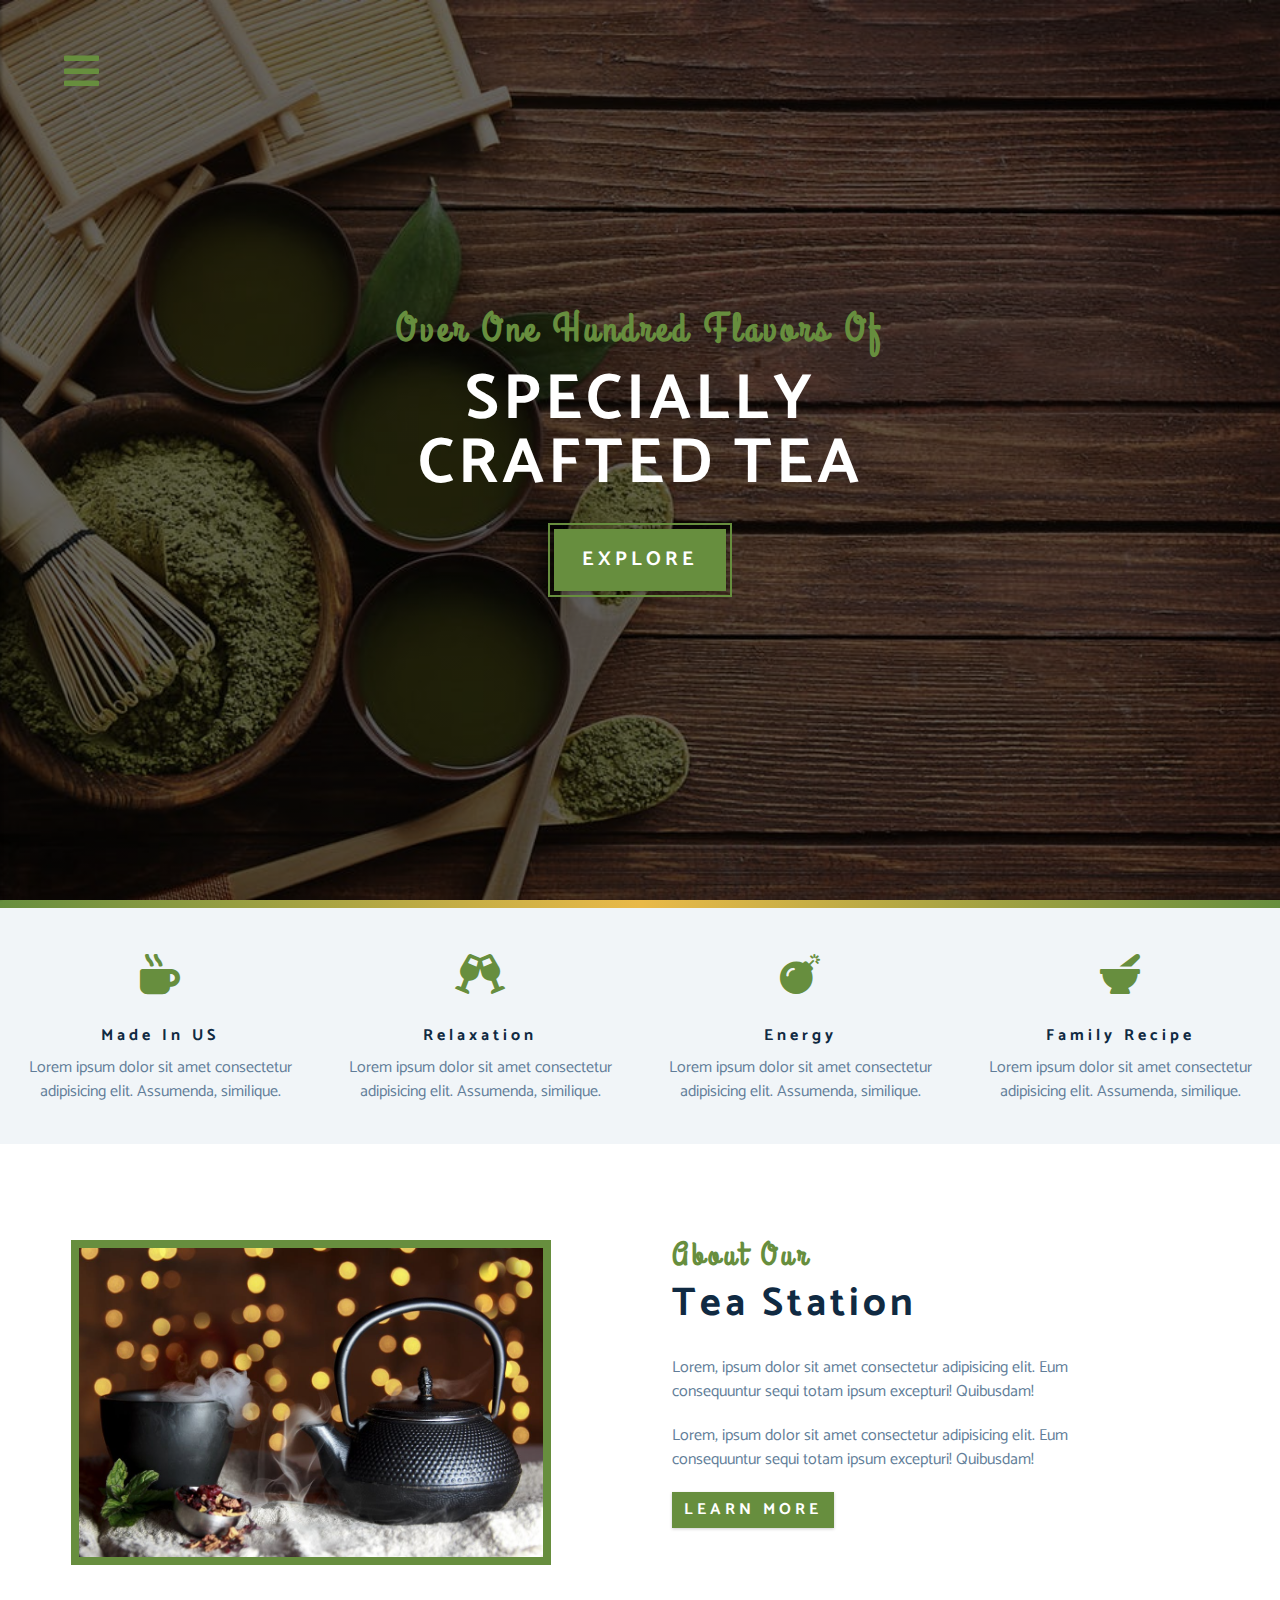
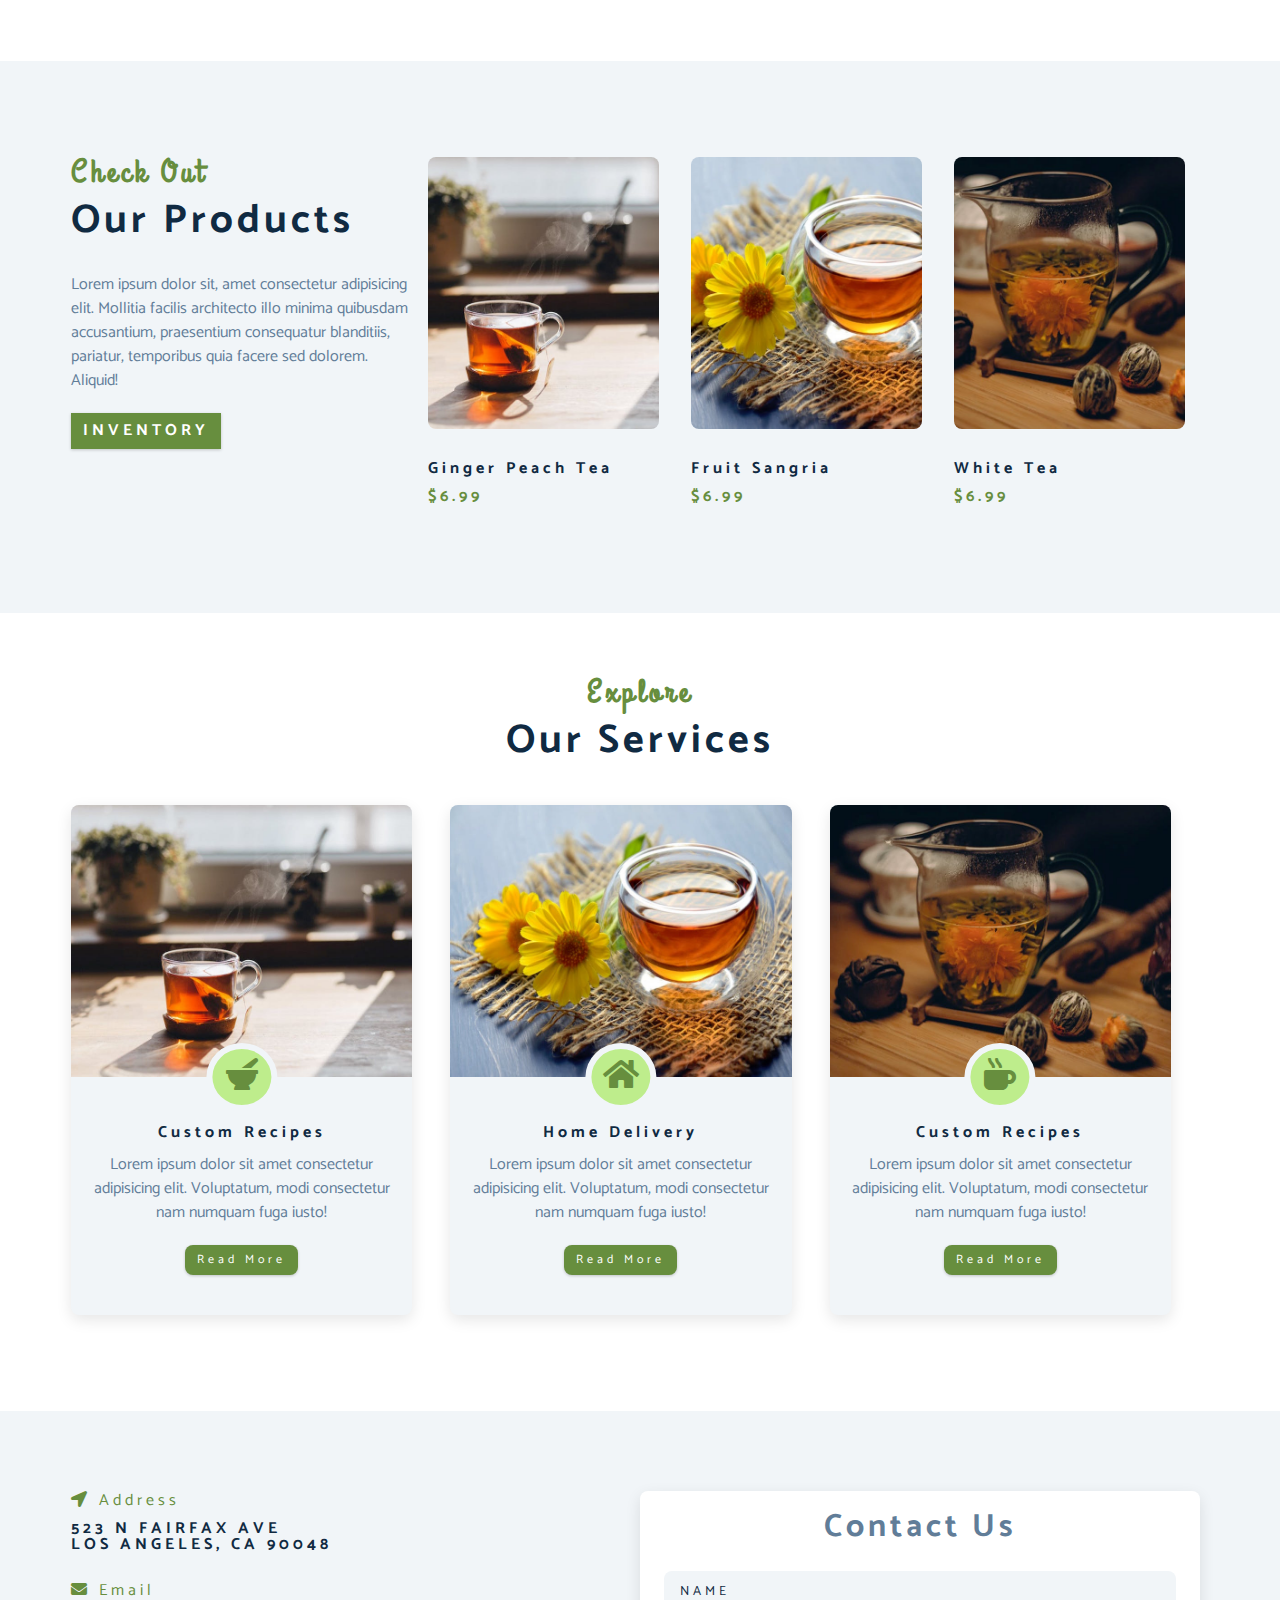
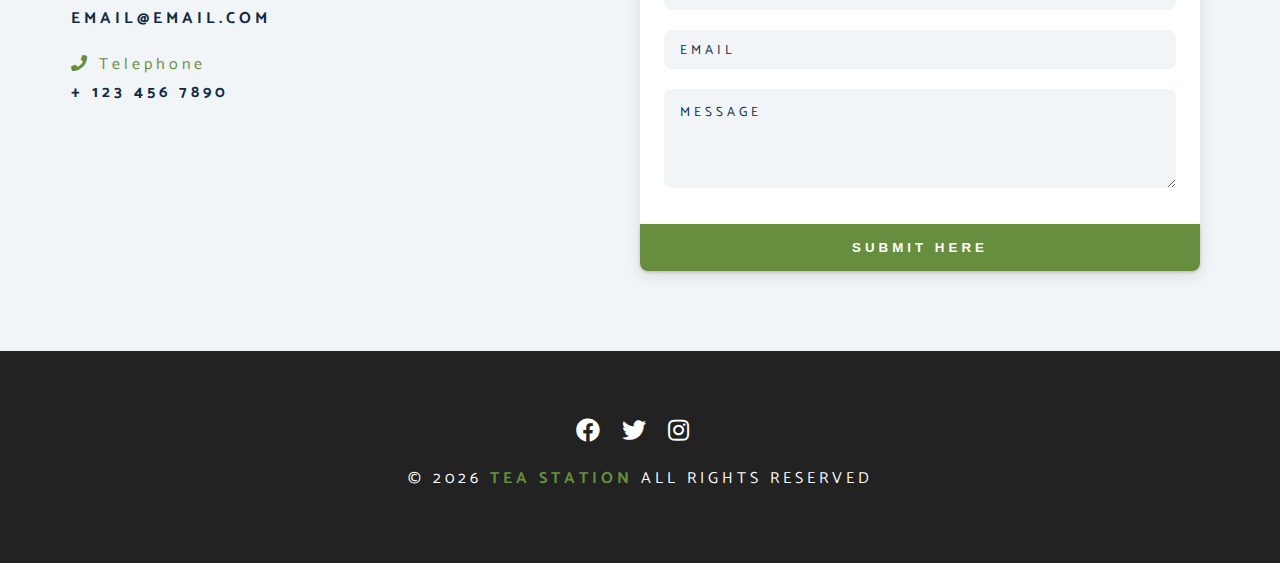
<file: index.html>
<!DOCTYPE html>
<html lang="en">
  <head>
    <meta charset="UTF-8" />
    <meta name="viewport" content="width=device-width, initial-scale=1.0" />
    <meta http-equiv="X-UA-Compatible" content="ie=edge" />
    <title>Tea Station || Home</title>
    <!-- font-awesome -->
    <link
      rel="stylesheet"
      href="./fontawesome-free-5.12.1-web/css/all.min.css"
    />
    <!-- custom css -->
    <link rel="stylesheet" href="./css/styles.css" />
  </head>
  <body>
    <!-- navbar -->
    <!-- nav button -->
    <span class="nav-btn" id="nav-btn">
      <i class="fas fa-bars"></i>
    </span>
    <nav class="navbar" id="navbar">
      <div class="navbar-header">
        <span class="nav-close" id="nav-close">
          <i class="fas fa-times"></i>
        </span>
      </div>
      <ul class="nav-items">
        <li><a href="index.html" class="nav-link">home</a></li>
        <li><a href="skills.html" class="nav-link">skills</a></li>
        <li><a href="about.html" class="nav-link">about</a></li>
        <li><a href="products.html" class="nav-link">products</a></li>
      </ul>
    </nav>
    <!-- header -->
    <header class="header">
      <div class="banner">
        <h2>Over one hundred flavors of</h2>
        <h1>
          specially <br />
          crafted tea
        </h1>
        <a href="skills.html" class="btn banner-btn"> Explore </a>
      </div>
    </header>
    <!-- end of header -->
    <div class="content-divider"></div>
    <!-- skils section -->
    <section class="skills clearfix">
      <!-- single skill -->
      <article class="skill">
        <span class="skill-icon">
          <i class="fas fa-mug-hot"></i>
        </span>
        <h4 class="skill-title">made in US</h4>
        <p class="skill-text">
          Lorem ipsum dolor sit amet consectetur adipisicing elit. Assumenda,
          similique.
        </p>
      </article>
      <!-- end of single skill -->
      <!-- single skill -->
      <article class="skill">
        <span class="skill-icon">
          <i class="fas fa-glass-cheers"></i>
        </span>
        <h4 class="skill-title">relaxation</h4>
        <p class="skill-text">
          Lorem ipsum dolor sit amet consectetur adipisicing elit. Assumenda,
          similique.
        </p>
      </article>
      <!-- end of single skill -->
      <!-- single skill -->
      <article class="skill">
        <span class="skill-icon">
          <i class="fas fa-bomb"></i>
        </span>
        <h4 class="skill-title">energy</h4>
        <p class="skill-text">
          Lorem ipsum dolor sit amet consectetur adipisicing elit. Assumenda,
          similique.
        </p>
      </article>
      <!-- end of single skill -->
      <!-- single skill -->
      <article class="skill">
        <span class="skill-icon">
          <i class="fas fa-mortar-pestle"></i>
        </span>
        <h4 class="skill-title">family recipe</h4>
        <p class="skill-text">
          Lorem ipsum dolor sit amet consectetur adipisicing elit. Assumenda,
          similique.
        </p>
      </article>
      <!-- end of single skill -->
    </section>
    <!-- end of skils section -->
    <!-- about -->
    <section>
      <div class="section-center clearfix">
        <!-- about img -->
        <article class="about-img">
          <div class="about-picture-container">
            <img
              src="./images/about-bcg.jpeg"
              alt="tea kettle"
              class="about-picture"
            />
          </div>
        </article>
        <!-- about info -->
        <article class="about-info">
          <!-- section title -->
          <div class="section-title">
            <h3>about our</h3>
            <h2>tea station</h2>
          </div>
          <!-- end of section title -->
          <p class="about-text">
            Lorem, ipsum dolor sit amet consectetur adipisicing elit. Eum
            consequuntur sequi totam ipsum excepturi! Quibusdam!
          </p>
          <p class="about-text">
            Lorem, ipsum dolor sit amet consectetur adipisicing elit. Eum
            consequuntur sequi totam ipsum excepturi! Quibusdam!
          </p>
          <a href="about.html" class="btn">learn more</a>
        </article>
      </div>
    </section>
    <!-- end of about -->
    <!-- products -->
    <section class="products">
      <div class="section-center clearfix">
        <!-- product info -->
        <article class="products-info">
          <!-- section title -->
          <div class="section-title">
            <h3>check out</h3>
            <h2>our products</h2>
          </div>
          <!-- end of section title -->
          <p class="product-text">
            Lorem ipsum dolor sit, amet consectetur adipisicing elit. Mollitia
            facilis architecto illo minima quibusdam accusantium, praesentium
            consequatur blanditiis, pariatur, temporibus quia facere sed
            dolorem. Aliquid!
          </p>
          <a href="products.html" class="btn">inventory</a>
        </article>
        <!-- product inventory -->
        <article class="products-inventory clearfix">
          <!-- single product -->
          <div class="product">
            <img
              src="./images/product-1.jpeg"
              alt="single product"
              class="product-img"
            />
            <h4 class="product-title">ginger peach tea</h4>
            <h4 class="product-price">$6.99</h4>
          </div>
          <!--end of single product -->
          <!-- single product -->
          <div class="product">
            <img
              src="./images/product-2.jpeg"
              alt="single product"
              class="product-img"
            />
            <h4 class="product-title">fruit sangria</h4>
            <h4 class="product-price">$6.99</h4>
          </div>
          <!--end of single product -->
          <!-- single product -->
          <div class="product">
            <img
              src="./images/product-3.jpeg"
              alt="single product"
              class="product-img"
            />
            <h4 class="product-title">white tea</h4>
            <h4 class="product-price">$6.99</h4>
          </div>
          <!--end of single product -->
        </article>
      </div>
    </section>
    <!-- end of products -->
    <!-- services -->
    <section class="services">
      <!-- section title -->
      <div class="section-title services-title">
        <h3>explore</h3>
        <h2>our services</h2>
      </div>
      <!-- end of section title -->
      <div class="section-center clearfix">
        <!-- single card -->
        <article class="service-card">
          <!-- img container -->
          <div class="service-img-container">
            <!-- img -->
            <img
              src="./images/product-1.jpeg"
              class="service-img"
              alt="single service"
            />
            <!--service icon -->
            <span class="service-icon">
              <i class="fas fa-mortar-pestle fa-fw"></i>
            </span>
          </div>
          <!-- service info -->
          <div class="service-info">
            <h4>custom recipes</h4>
            <p>
              Lorem ipsum dolor sit amet consectetur adipisicing elit.
              Voluptatum, modi consectetur nam numquam fuga iusto!
            </p>
            <a href="products.html" class="btn service-btn">read more</a>
          </div>
        </article>
        <!-- end of single card -->
        <!-- single card -->
        <article class="service-card">
          <!-- img container -->
          <div class="service-img-container">
            <!-- img -->
            <img
              src="./images/product-2.jpeg"
              class="service-img"
              alt="single service"
            />
            <!--service icon -->
            <span class="service-icon">
              <i class="fas fa-home fa-fw"></i>
            </span>
          </div>
          <!-- service info -->
          <div class="service-info">
            <h4>home delivery</h4>
            <p>
              Lorem ipsum dolor sit amet consectetur adipisicing elit.
              Voluptatum, modi consectetur nam numquam fuga iusto!
            </p>
            <a href="products.html" class="btn service-btn">read more</a>
          </div>
        </article>
        <!-- end of single card -->
        <!-- single card -->
        <article class="service-card">
          <!-- img container -->
          <div class="service-img-container">
            <!-- img -->
            <img
              src="./images/product-3.jpeg"
              class="service-img"
              alt="single service"
            />
            <!--service icon -->
            <span class="service-icon">
              <i class="fas fa-mug-hot fa-fw"></i>
            </span>
          </div>
          <!-- service info -->
          <div class="service-info">
            <h4>custom recipes</h4>
            <p>
              Lorem ipsum dolor sit amet consectetur adipisicing elit.
              Voluptatum, modi consectetur nam numquam fuga iusto!
            </p>
            <a href="products.html" class="btn service-btn">read more</a>
          </div>
        </article>
        <!-- end of single card -->
      </div>
    </section>
    <!-- end of services -->
    <!-- contact -->
    <section class="contact">
      <div class="section-center clearfix">
        <!-- contact info -->
        <article class="contact-info">
          <!-- contact item -->
          <div class="contact-item">
            <h4 class="contact-title">
              <span class="contact-icon">
                <i class="fas fa-location-arrow"></i>
              </span>
              address
            </h4>
            <h4 class="contact-text">
              523 N Fairfax Ave <br />
              Los Angeles, CA 90048
            </h4>
          </div>
          <!-- end of contact item -->
          <!-- contact item -->
          <div class="contact-item">
            <h4 class="contact-title">
              <span class="contact-icon">
                <i class="fas fa-envelope"></i>
              </span>
              email
            </h4>
            <h4 class="contact-text">email@email.com</h4>
          </div>
          <!-- end of contact item -->
          <!-- contact item -->
          <div class="contact-item">
            <h4 class="contact-title">
              <span class="contact-icon">
                <i class="fas fa-phone"></i>
              </span>
              telephone
            </h4>
            <h4 class="contact-text">+ 123 456 7890</h4>
          </div>
          <!-- end of contact item -->
        </article>
        <!-- contact form -->
        <article class="contact-form">
          <h3>contact us</h3>
          <form action="https://formspree.io/f/xaygagze" method="POST">
            <div class="form-group">
              <!-- inputs -->
              <input
                type="text"
                placeholder="name"
                class="form-control"
                name="name"
              />
              <input
                type="email"
                placeholder="email"
                class="form-control"
                name="email"
              />
              <textarea
                name="message"
                placeholder="message"
                class="form-control"
                rows="5"
              ></textarea>
            </div>
            <!-- submit button -->
            <button type="submit" class="submit-btn btn">submit here</button>
          </form>
        </article>
      </div>
    </section>
    <!-- end of contact -->
    <!-- footer -->
    <footer class="footer">
      <div class="section-center">
        <div class="social-icons">
          <!-- social icon -->
          <a href="#" class="social-icon">
            <i class="fab fa-facebook"></i>
          </a>
          <!-- end of social icon -->
          <!-- social icon -->
          <a href="#" class="social-icon">
            <i class="fab fa-twitter"></i>
          </a>
          <!-- end of social icon -->
          <!-- social icon -->
          <a href="#" class="social-icon">
            <i class="fab fa-instagram"></i>
          </a>
          <!-- end of social icon -->
        </div>
        <h4 class="footer-text">
          &copy; <span id="date"></span>
          <span class="company">tea station</span>
          all rights reserved
        </h4>
      </div>
    </footer>
    <script src="app.js"></script>
  </body>
</html>
</file>
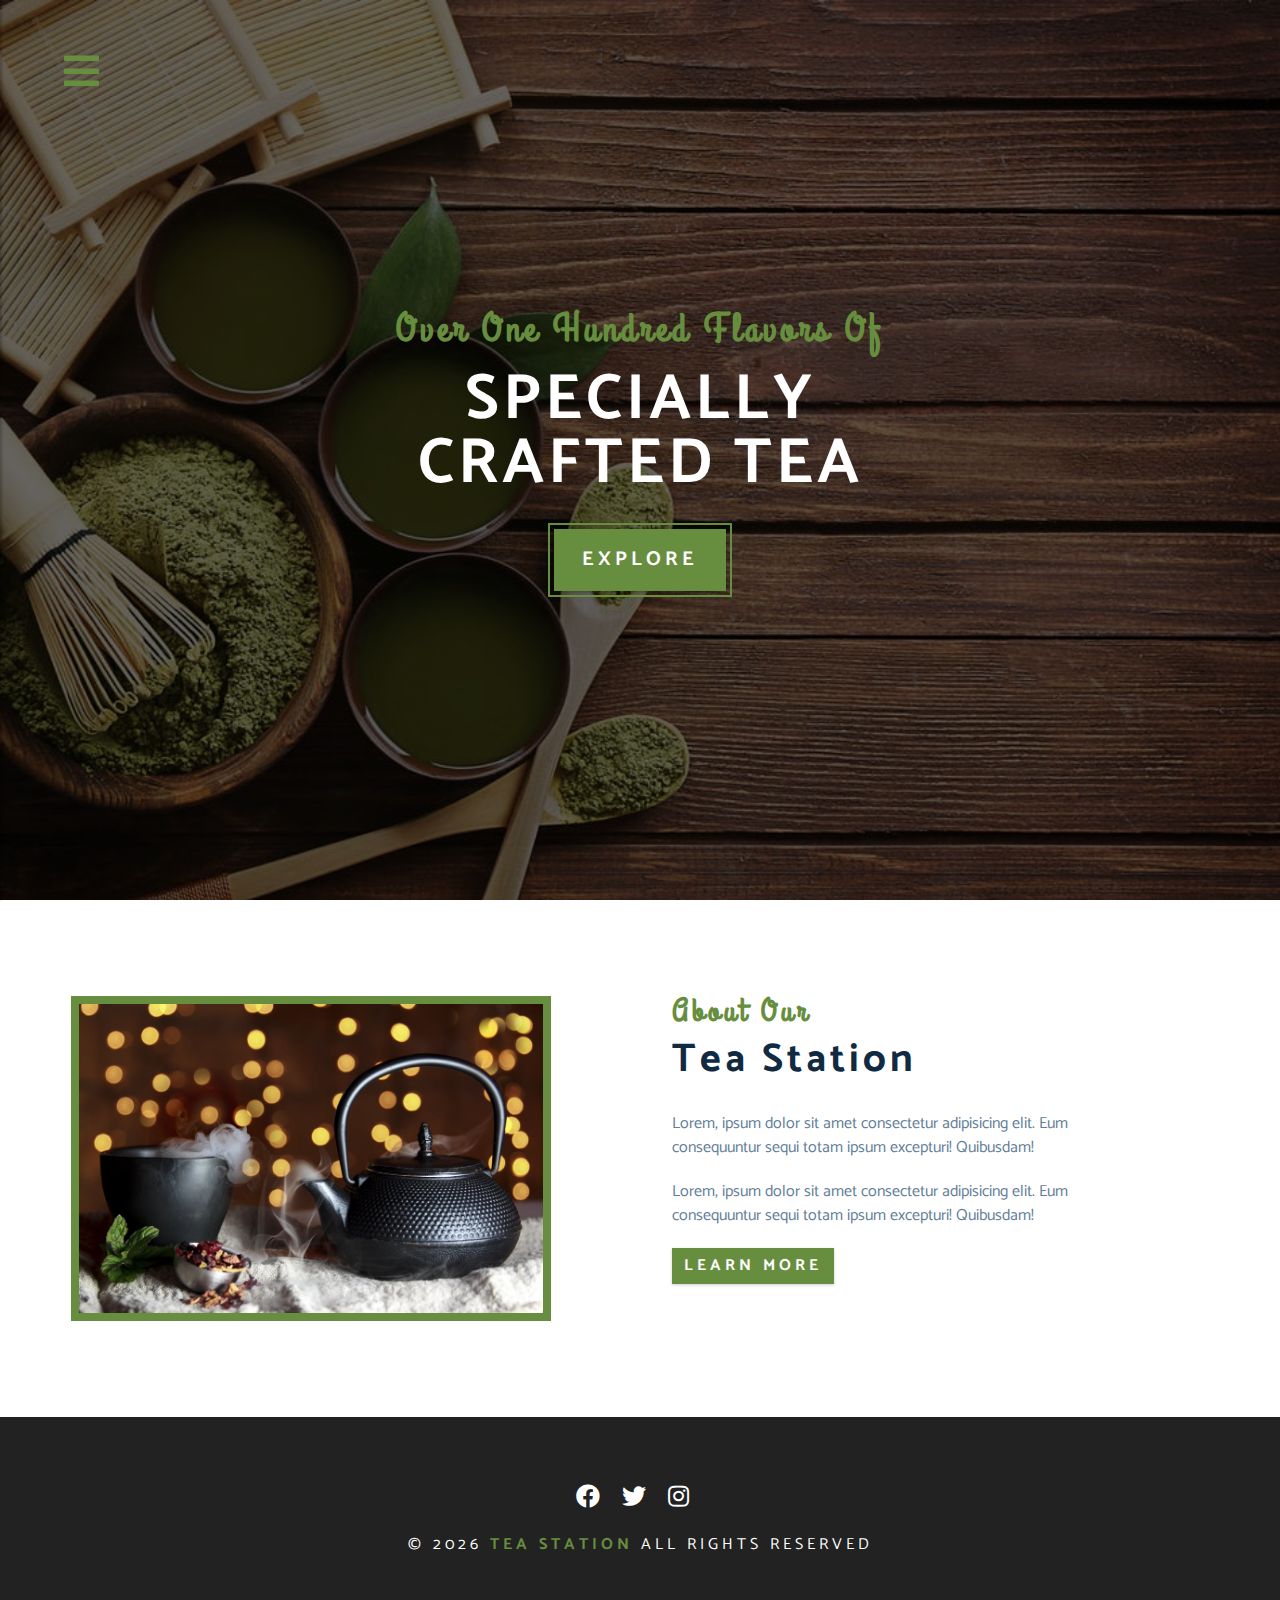
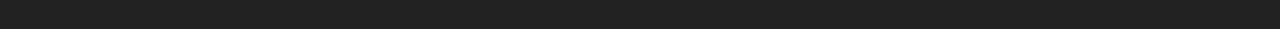
<file: about.html>
<!DOCTYPE html>
<html lang="en">
  <head>
    <meta charset="UTF-8" />
    <meta name="viewport" content="width=device-width, initial-scale=1.0" />
    <meta http-equiv="X-UA-Compatible" content="ie=edge" />
    <title>Tea Station || About</title>
    <!-- font-awesome -->
    <link
      rel="stylesheet"
      href="./fontawesome-free-5.12.1-web/css/all.min.css"
    />
    <!-- custom css -->
    <link rel="stylesheet" href="./css/styles.css" />
  </head>
  <body>
    <!-- navbar -->
    <!-- nav button -->
    <span class="nav-btn" id="nav-btn">
      <i class="fas fa-bars"></i>
    </span>
    <nav class="navbar" id="navbar">
      <div class="navbar-header">
        <span class="nav-close" id="nav-close">
          <i class="fas fa-times"></i>
        </span>
      </div>
      <ul class="nav-items">
        <li><a href="index.html" class="nav-link">home</a></li>
        <li><a href="skills.html" class="nav-link">skills</a></li>
        <li><a href="about.html" class="nav-link">about</a></li>
        <li><a href="products.html" class="nav-link">products</a></li>
      </ul>
    </nav>
    <!-- header -->
    <header class="header">
      <div class="banner">
        <h2>Over one hundred flavors of</h2>
        <h1>
          specially <br />
          crafted tea
        </h1>
        <a href="skills.html" class="btn banner-btn"> Explore </a>
      </div>
    </header>
    <!-- end of header -->
    <!-- about -->
    <section>
      <div class="section-center clearfix">
        <!-- about img -->
        <article class="about-img">
          <div class="about-picture-container">
            <img
              src="./images/about-bcg.jpeg"
              alt="tea kettle"
              class="about-picture"
            />
          </div>
        </article>
        <!-- about info -->
        <article class="about-info">
          <!-- section title -->
          <div class="section-title">
            <h3>about our</h3>
            <h2>tea station</h2>
          </div>
          <!-- end of section title -->
          <p class="about-text">
            Lorem, ipsum dolor sit amet consectetur adipisicing elit. Eum
            consequuntur sequi totam ipsum excepturi! Quibusdam!
          </p>
          <p class="about-text">
            Lorem, ipsum dolor sit amet consectetur adipisicing elit. Eum
            consequuntur sequi totam ipsum excepturi! Quibusdam!
          </p>
          <a href="about.html" class="btn">learn more</a>
        </article>
      </div>
    </section>
    <!-- end of about -->
    <!-- footer -->
    <footer class="footer">
      <div class="section-center">
        <div class="social-icons">
          <!-- social icon -->
          <a href="#" class="social-icon">
            <i class="fab fa-facebook"></i>
          </a>
          <!-- end of social icon -->
          <!-- social icon -->
          <a href="#" class="social-icon">
            <i class="fab fa-twitter"></i>
          </a>
          <!-- end of social icon -->
          <!-- social icon -->
          <a href="#" class="social-icon">
            <i class="fab fa-instagram"></i>
          </a>
          <!-- end of social icon -->
        </div>
        <h4 class="footer-text">
          &copy; <span id="date"></span>
          <span class="company">tea station</span>
          all rights reserved
        </h4>
      </div>
    </footer>
    <script src="app.js"></script>
  </body>
</html>
</file>
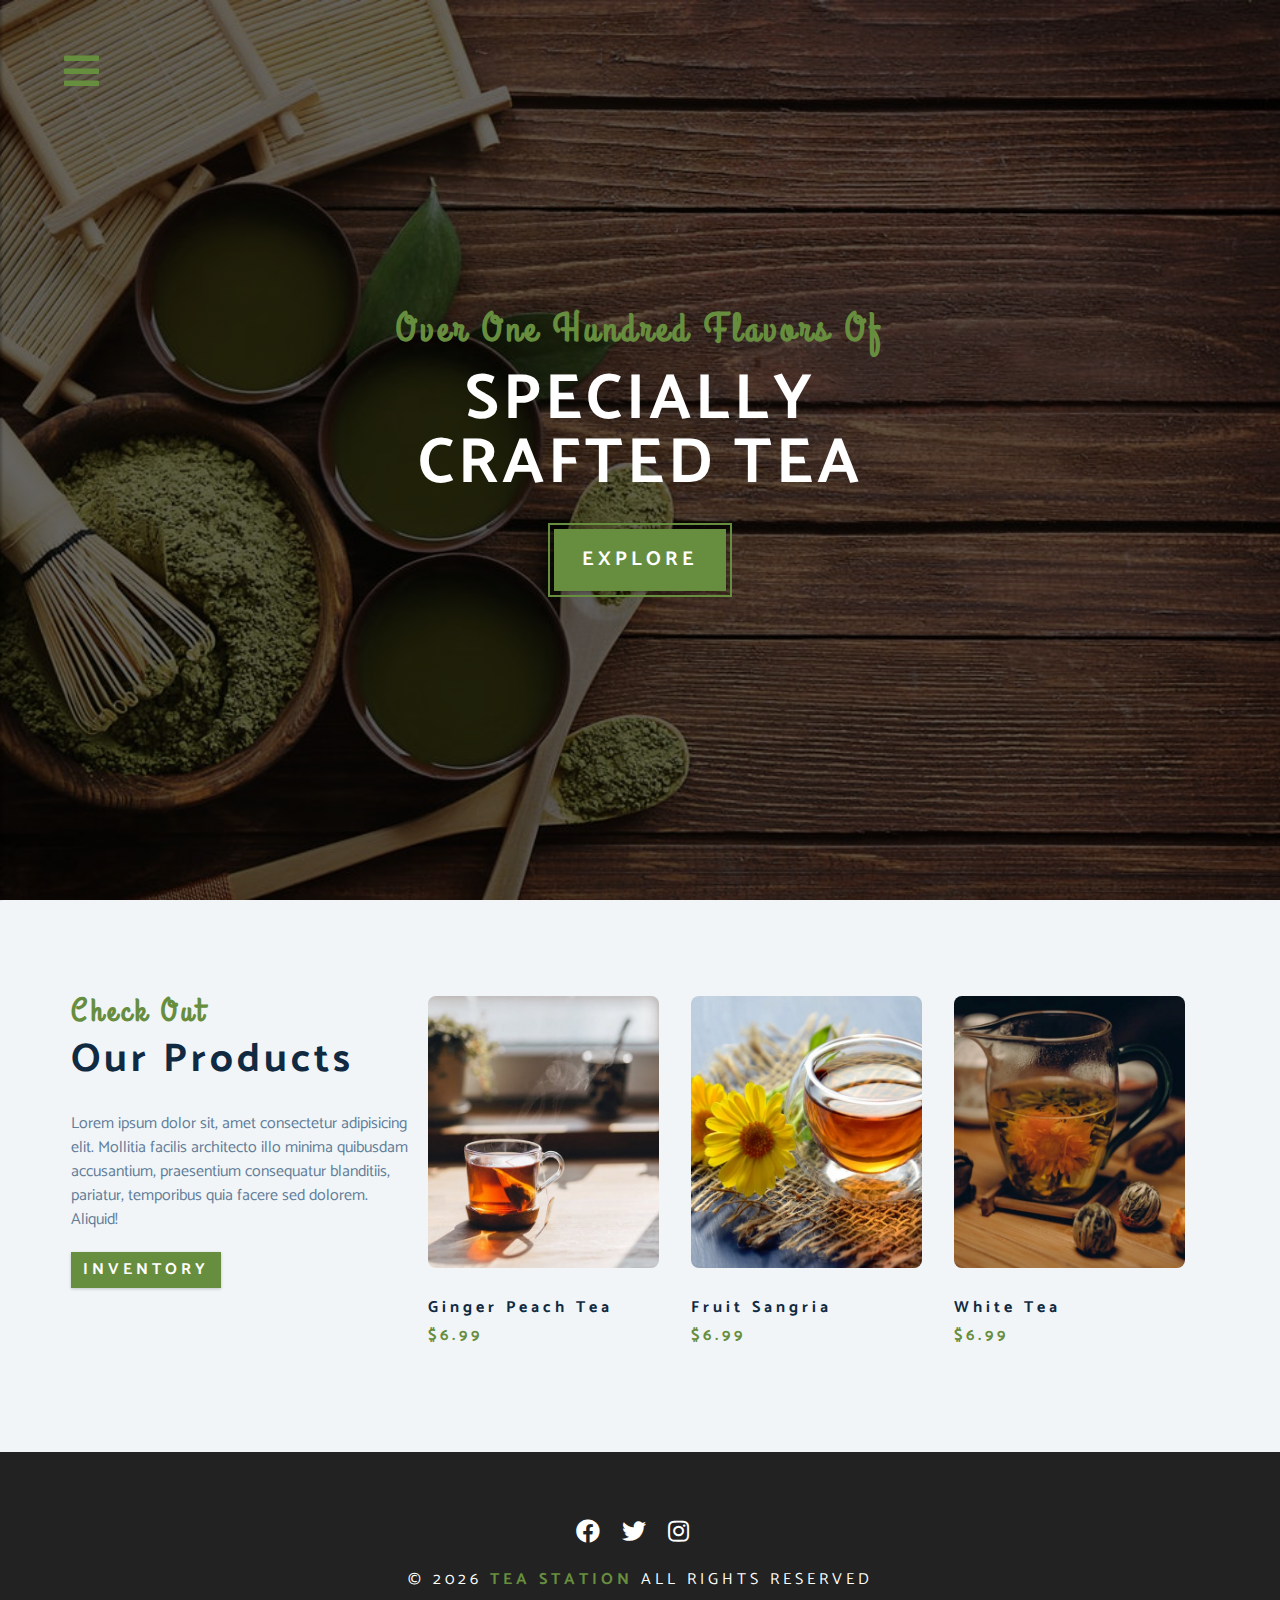
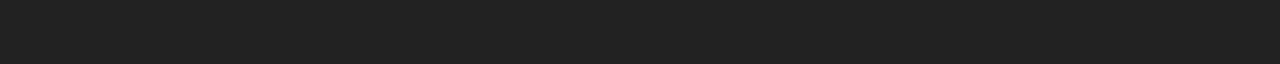
<file: products.html>
<!DOCTYPE html>
<html lang="en">
  <head>
    <meta charset="UTF-8" />
    <meta name="viewport" content="width=device-width, initial-scale=1.0" />
    <meta http-equiv="X-UA-Compatible" content="ie=edge" />
    <title>Tea Station || Products</title>
    <!-- font-awesome -->
    <link
      rel="stylesheet"
      href="./fontawesome-free-5.12.1-web/css/all.min.css"
    />
    <!-- custom css -->
    <link rel="stylesheet" href="./css/styles.css" />
  </head>
  <body>
    <!-- navbar -->
    <!-- nav button -->
    <span class="nav-btn" id="nav-btn">
      <i class="fas fa-bars"></i>
    </span>
    <nav class="navbar" id="navbar">
      <div class="navbar-header">
        <span class="nav-close" id="nav-close">
          <i class="fas fa-times"></i>
        </span>
      </div>
      <ul class="nav-items">
        <li><a href="index.html" class="nav-link">home</a></li>
        <li><a href="skills.html" class="nav-link">skills</a></li>
        <li><a href="about.html" class="nav-link">about</a></li>
        <li><a href="products.html" class="nav-link">products</a></li>
      </ul>
    </nav>
    <!-- header -->
    <header class="header">
      <div class="banner">
        <h2>Over one hundred flavors of</h2>
        <h1>
          specially <br />
          crafted tea
        </h1>
        <a href="skills.html" class="btn banner-btn"> Explore </a>
      </div>
    </header>
    <!-- end of header -->
    <!-- products -->
    <section class="products">
      <div class="section-center clearfix">
        <!-- product info -->
        <article class="products-info">
          <!-- section title -->
          <div class="section-title">
            <h3>check out</h3>
            <h2>our products</h2>
          </div>
          <!-- end of section title -->
          <p class="product-text">
            Lorem ipsum dolor sit, amet consectetur adipisicing elit. Mollitia
            facilis architecto illo minima quibusdam accusantium, praesentium
            consequatur blanditiis, pariatur, temporibus quia facere sed
            dolorem. Aliquid!
          </p>
          <a href="products.html" class="btn">inventory</a>
        </article>
        <!-- product inventory -->
        <article class="products-inventory clearfix">
          <!-- single product -->
          <div class="product">
            <img
              src="./images/product-1.jpeg"
              alt="single product"
              class="product-img"
            />
            <h4 class="product-title">ginger peach tea</h4>
            <h4 class="product-price">$6.99</h4>
          </div>
          <!--end of single product -->
          <!-- single product -->
          <div class="product">
            <img
              src="./images/product-2.jpeg"
              alt="single product"
              class="product-img"
            />
            <h4 class="product-title">fruit sangria</h4>
            <h4 class="product-price">$6.99</h4>
          </div>
          <!--end of single product -->
          <!-- single product -->
          <div class="product">
            <img
              src="./images/product-3.jpeg"
              alt="single product"
              class="product-img"
            />
            <h4 class="product-title">white tea</h4>
            <h4 class="product-price">$6.99</h4>
          </div>
          <!--end of single product -->
        </article>
      </div>
    </section>
    <!-- end of products -->
    <!-- footer -->
    <footer class="footer">
      <div class="section-center">
        <div class="social-icons">
          <!-- social icon -->
          <a href="#" class="social-icon">
            <i class="fab fa-facebook"></i>
          </a>
          <!-- end of social icon -->
          <!-- social icon -->
          <a href="#" class="social-icon">
            <i class="fab fa-twitter"></i>
          </a>
          <!-- end of social icon -->
          <!-- social icon -->
          <a href="#" class="social-icon">
            <i class="fab fa-instagram"></i>
          </a>
          <!-- end of social icon -->
        </div>
        <h4 class="footer-text">
          &copy; <span id="date"></span>
          <span class="company">tea station</span>
          all rights reserved
        </h4>
      </div>
    </footer>
    <script src="app.js"></script>
  </body>
</html>
</file>
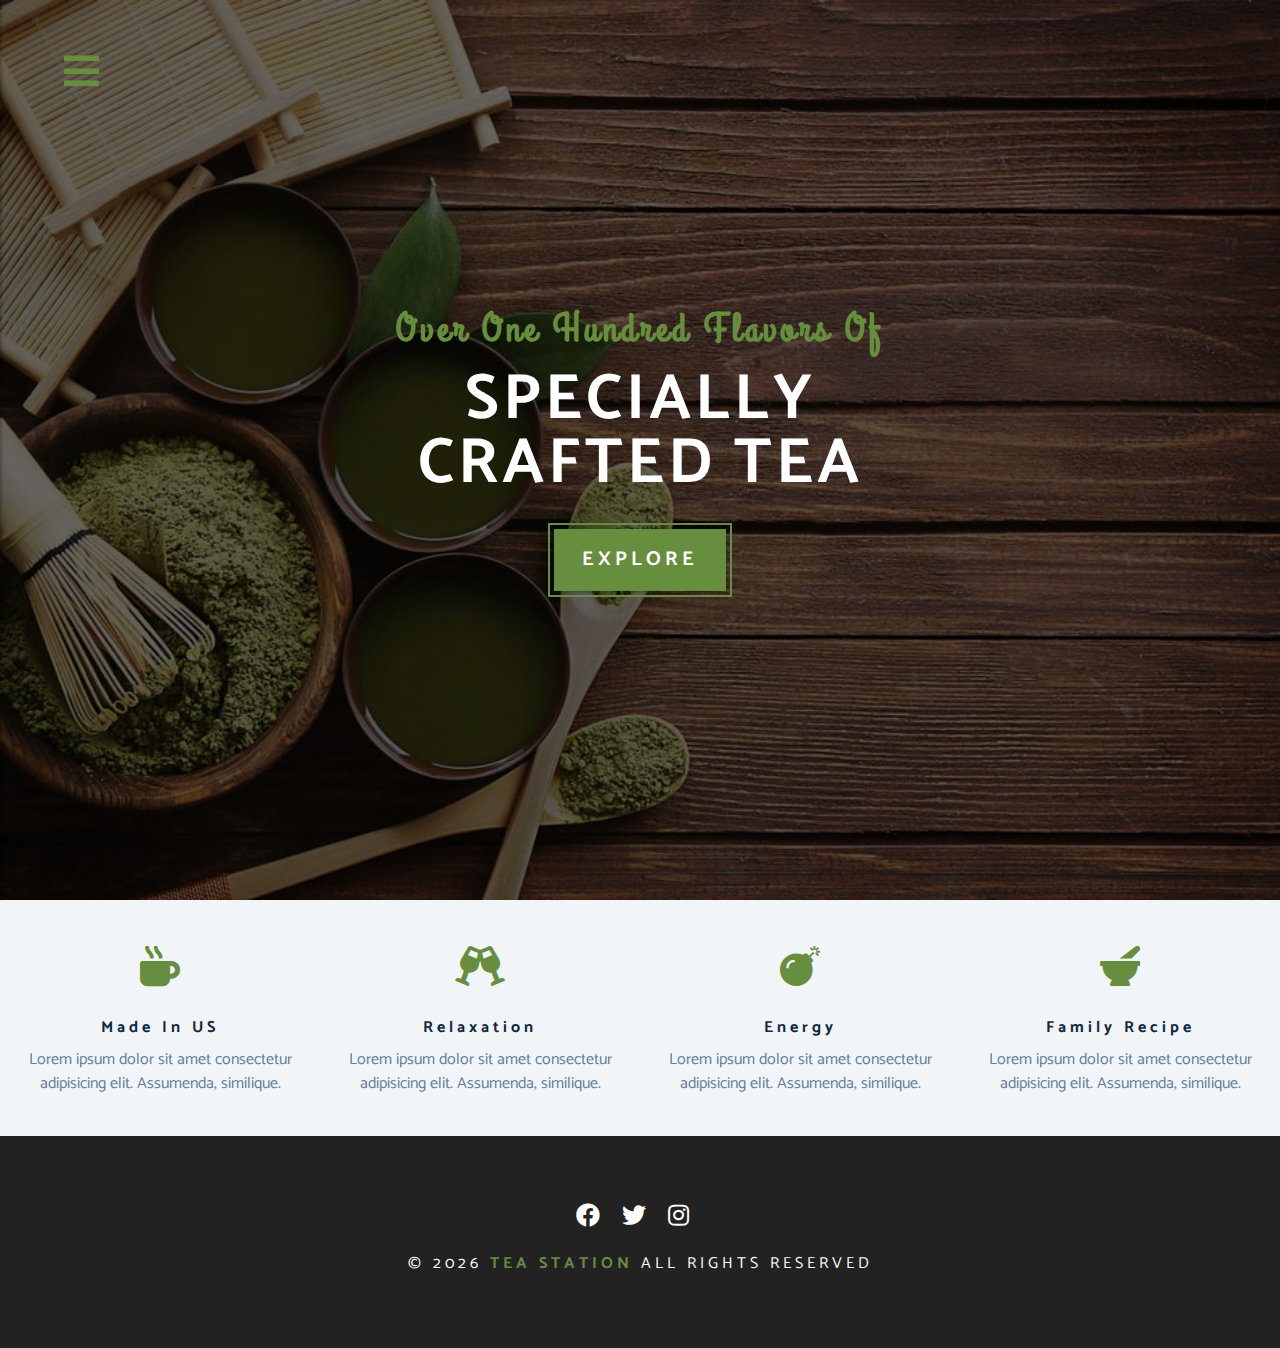
<file: skills.html>
<!DOCTYPE html>
<html lang="en">
  <head>
    <meta charset="UTF-8" />
    <meta name="viewport" content="width=device-width, initial-scale=1.0" />
    <meta http-equiv="X-UA-Compatible" content="ie=edge" />
    <title>Tea Station || Skills</title>
    <!-- font-awesome -->
    <link
      rel="stylesheet"
      href="./fontawesome-free-5.12.1-web/css/all.min.css"
    />
    <!-- custom css -->
    <link rel="stylesheet" href="./css/styles.css" />
  </head>
  <body>
    <!-- navbar -->
    <!-- nav button -->
    <span class="nav-btn" id="nav-btn">
      <i class="fas fa-bars"></i>
    </span>
    <nav class="navbar" id="navbar">
      <div class="navbar-header">
        <span class="nav-close" id="nav-close">
          <i class="fas fa-times"></i>
        </span>
      </div>
      <ul class="nav-items">
        <li><a href="index.html" class="nav-link">home</a></li>
        <li><a href="skills.html" class="nav-link">skills</a></li>
        <li><a href="about.html" class="nav-link">about</a></li>
        <li><a href="products.html" class="nav-link">products</a></li>
      </ul>
    </nav>
    <!-- header -->
    <header class="header">
      <div class="banner">
        <h2>Over one hundred flavors of</h2>
        <h1>
          specially <br />
          crafted tea
        </h1>
        <a href="skills.html" class="btn banner-btn"> Explore </a>
      </div>
    </header>
    <!-- end of header -->
    <!-- skils section -->
    <section class="skills clearfix">
      <!-- single skill -->
      <article class="skill">
        <span class="skill-icon">
          <i class="fas fa-mug-hot"></i>
        </span>
        <h4 class="skill-title">made in US</h4>
        <p class="skill-text">
          Lorem ipsum dolor sit amet consectetur adipisicing elit. Assumenda,
          similique.
        </p>
      </article>
      <!-- end of single skill -->
      <!-- single skill -->
      <article class="skill">
        <span class="skill-icon">
          <i class="fas fa-glass-cheers"></i>
        </span>
        <h4 class="skill-title">relaxation</h4>
        <p class="skill-text">
          Lorem ipsum dolor sit amet consectetur adipisicing elit. Assumenda,
          similique.
        </p>
      </article>
      <!-- end of single skill -->
      <!-- single skill -->
      <article class="skill">
        <span class="skill-icon">
          <i class="fas fa-bomb"></i>
        </span>
        <h4 class="skill-title">energy</h4>
        <p class="skill-text">
          Lorem ipsum dolor sit amet consectetur adipisicing elit. Assumenda,
          similique.
        </p>
      </article>
      <!-- end of single skill -->
      <!-- single skill -->
      <article class="skill">
        <span class="skill-icon">
          <i class="fas fa-mortar-pestle"></i>
        </span>
        <h4 class="skill-title">family recipe</h4>
        <p class="skill-text">
          Lorem ipsum dolor sit amet consectetur adipisicing elit. Assumenda,
          similique.
        </p>
      </article>
      <!-- end of single skill -->
    </section>
    <!-- end of skils section -->
    <!-- footer -->
    <footer class="footer">
      <div class="section-center">
        <div class="social-icons">
          <!-- social icon -->
          <a href="#" class="social-icon">
            <i class="fab fa-facebook"></i>
          </a>
          <!-- end of social icon -->
          <!-- social icon -->
          <a href="#" class="social-icon">
            <i class="fab fa-twitter"></i>
          </a>
          <!-- end of social icon -->
          <!-- social icon -->
          <a href="#" class="social-icon">
            <i class="fab fa-instagram"></i>
          </a>
          <!-- end of social icon -->
        </div>
        <h4 class="footer-text">
          &copy; <span id="date"></span>
          <span class="company">tea station</span>
          all rights reserved
        </h4>
      </div>
    </footer>
    <script src="app.js"></script>
  </body>
</html>
</file>
<file: css/styles.css>
/* 
==========================
Fonts
==========================
*/
@import url("https://fonts.googleapis.com/css?family=Catamaran:400,700|Grand+Hotel");

/* 
==========================
Variables
==========================
*/

:root {
  --clr-primary: #678e3e;
  --clr-primary-light: #beed8c;
  --clr-grey-1: #102a42;
  --clr-grey-5: #617d98;
  --clr-grey-10: #f1f5f8;
  --clr-white: #fff;
  --ff-primary: "Catamaran", sans-serif;
  --ff-secondary: "Grand Hotel", cursive;
  --transition: all 0.3s linear;
  --spacing: 0.25rem;
  --radius: 0.5rem;
}

* {
  margin: 0;
  padding: 0;
  box-sizing: border-box;
}

body {
  font-family: var(--ff-primary);
  background: var(--clr-white);
  color: var(--clr-grey-1);
  line-height: 1.5;
  font-size: 0.875rem;
}
a {
  text-decoration: none;
}
img {
  width: 100%;
  display: block;
}
h1,
h2,
h3,
h4 {
  letter-spacing: var(--spacing);
  text-transform: capitalize;
  line-height: 1.25;
  margin-bottom: 0.75rem;
}
h1 {
  font-size: 3rem;
}
h2 {
  font-size: 2rem;
}
h3 {
  font-size: 1.5rem;
}
h4 {
  font-size: 0.875rem;
}
p {
  margin-bottom: 1.25rem;
}
@media screen and (min-width: 800px) {
  h1 {
    font-size: 4rem;
  }
  h2 {
    font-size: 2.5rem;
  }
  h3 {
    font-size: 2rem;
  }
  h4 {
    font-size: 1rem;
  }
  body {
    font-size: 1rem;
  }
  h1,
  h2,
  h3,
  h4 {
    line-height: 1;
  }
}
/* More global css */

.btn {
  text-transform: uppercase;
  background: var(--clr-primary);
  color: var(--clr-white);
  padding: 0.375rem 0.75rem;
  letter-spacing: var(--spacing);
  display: inline-block;
  font-weight: 700;
  transition: var(--transition);
  font-size: 0/875rem;
  border: none;
  cursor: pointer;
  box-shadow: 0 1px 3px rgba(0, 0, 0, 0.2);
}
.btn:hover {
  color: var(--clr-primary);
  background: var(--clr-primary-light);
}
.clearfix::after,
.clearfix::before {
  content: "";
  clear: both;
  display: table;
}
.section-title h3 {
  font-family: var(--ff-secondary);
  color: var(--clr-primary);
}
.section-title {
  margin-bottom: 2rem;
}
.section-center {
  padding: 4rem 0;
  width: 85vw;
  margin: 0 auto;
  max-width: 1170px;
}
@media screen and (min-width: 992px) {
  .section-center {
    width: 95vw;
    padding: 4rem 1rem;
  }
}

/* 
==========================
Animation
==========================
*/
@keyframes bounce {
  0% {
    transform: scale(1);
  }
  50% {
    transform: scale(2);
  }
  100% {
    transform: scale(1);
  }
}
@keyframes slideFromRight {
  0% {
    transform: translateX(1000px);
    opacity: 0;
  }
  50% {
    transform: translateX(-200px);
    opacity: 0.5;
  }
  75% {
    transform: translateX(50px);
    opacity: 0.75;
  }
  100% {
    transform: translateX(0px);
    opacity: 1;
  }
}
@keyframes slideFromLeft {
  0% {
    transform: translateX(-1000px);
    opacity: 0;
  }
  50% {
    transform: translateX(200px);
    opacity: 0.5;
  }
  75% {
    transform: translateX(-50px);
    opacity: 0.75;
  }
  100% {
    transform: translateX(0px);
    opacity: 1;
  }
}

@keyframes show {
  0% {
    transform: scale(1.5);
    opacity: 0;
  }
  50% {
    transform: scale(2);
    opacity: 0.5;
  }
  100% {
    transform: scale(1);
    opacity: 1;
  }
}

/* 
==========================
Navbar
==========================
*/
.nav-btn {
  position: fixed;
  top: 5%;
  left: 5%;
  font-size: 2.5rem;
  color: var(--clr-primary);
  z-index: 1;
  cursor: pointer;
  /* animation */
  animation: bounce 2s ease infinite;
}
/* navbar */
.navbar {
  position: fixed;
  top: 0;
  left: 0;
  right: 0;
  bottom: 0;
  /* width: 100%;
  height: 100%; */
  background: var(--clr-grey-10);
  z-index: 2;
  box-shadow: 2px 0 2px rgba(0, 0, 0, 0.2);
  /* hide navbar */
  transform: translateX(-100%);
  transition: var(--transition);
}
.showNav {
  transform: translateX(0);
}
.navbar-header {
  text-align: right;
  padding-right: 1rem;
}
.nav-close {
  font-size: 2.5rem;
  cursor: pointer;
  color: #f29c9c;
  transition: var(--transition);
}
.nav-close:hover {
  color: #bb2525;
}
.nav-items {
  list-style-type: none;
}
.nav-link {
  display: block;
  font-size: 1.5rem;
  padding: 0.25rem 1rem;
  text-transform: uppercase;
  letter-spacing: var(--spacing);
  color: var(--clr-grey-5);
  transition: var(--transition);
}
.nav-link:hover {
  background: var(--clr-primary-light);
  color: var(--clr-primary);
  padding-left: 1.5rem;
  border-left: 0.25rem solid var(--clr-primary);
}
@media screen and (min-width: 768px) {
  .navbar {
    width: 30vw;
    max-width: 20rem;
  }
}

/* 
==========================
Header
==========================
*/
.header {
  min-height: 100vh;
  background: linear-gradient(rgba(0, 0, 0, 0.6), rgba(0, 0, 0, 0.6)),
    url("../images/main-bcg.jpeg") center/cover no-repeat fixed;
  position: relative;
  /* animation */
  overflow-x: hidden;
}
.banner {
  text-align: center;
  position: absolute;
  top: 50%;
  left: 50%;
  transform: translate(-50%, -50%);
}
.banner h2 {
  font-family: var(--ff-secondary);
  color: var(--clr-primary);
  /* animation */
  animation: slideFromRight 5s ease-in-out 1;
}
.banner h1 {
  text-transform: uppercase;
  color: var(--clr-white);
  margin-top: 1.25rem;
  margin-bottom: 2rem;
  /* animation */
  animation: slideFromLeft 5s ease-in-out 1;
}
.banner-btn {
  outline: 0.125rem solid var(--clr-primary);
  outline-offset: 0.25rem;
  font-size: 1.25rem;
  padding: 1rem 1.75rem;
  animation: show 5s linear 1s;
}
/* content divider */
.content-divider {
  height: 0.5rem;
  background: linear-gradient(
    to left,
    var(--clr-primary),
    #e9b949,
    var(--clr-primary)
  );
}

/* 
==========================
Skills
==========================
*/

.skills {
  background-color: var(--clr-grey-10);
}
.skill {
  padding: 2.5rem 0;
  text-align: center;
  transition: var(--transition);
}
.skill-icon {
  font-size: 2.5rem;
  margin-bottom: 1.25rem;
  transition: var(--transition);
  display: inline-block;
  color: var(--clr-primary);
}
.skill-text {
  color: var(--clr-grey-5);
  max-width: 17rem;
  margin: 0 auto;
}
.skill:hover {
  background: var(--clr-white);
  box-shadow: 0 2px var(--clr-primary);
}
.skill:hover .skill-icon {
  transform: translateY(-5px);
}

@media screen and (min-width: 576px) {
  .skill {
    float: left;
    width: 50%;
  }
}
@media screen and (min-width: 1200px) {
  .skill {
    width: 25%;
  }
}
/* 
==========================
About
==========================
*/
.about-img,
.about-info {
  padding: 2rem 0;
}
.about-picture-container {
  background: var(--clr-primary);
  border: 0.5rem solid var(--clr-primary);
  max-width: 30rem;
  /* extra stuff */
  overflow: hidden;
}
.about-picture {
  transition: var(--transition);
}
.about-picture-container:hover .about-picture {
  opacity: 0.5;
  transform: scale(1.2);
}
.about-text {
  max-width: 25rem;
  color: var(--clr-grey-5);
}
@media screen and (min-width: 992px) {
  .about-img,
  .about-info {
    float: left;
    width: 50%;
  }
}
.about-info {
  padding-left: 2rem;
}
/* 
==========================
Products
==========================
*/
.products {
  background: var(--clr-grey-10);
}
.products article {
  padding: 2rem 0;
}
.product-text {
  color: var(--clr-grey-5);
  max-width: 26rem;
}
.product {
  margin-bottom: 2rem;
}
.product-img {
  border-radius: var(--radius);
  margin-bottom: 2rem;
  height: 17rem;
  object-fit: cover;
}
.product-price {
  color: var(--clr-primary);
}
@media screen and (min-width: 768px) {
  .product {
    float: left;
    width: 50%;
    padding-right: 2rem;
  }
}
@media screen and (min-width: 992px) {
  .product {
    width: 33%;
  }
}
@media screen and (min-width: 1200px) {
  .products-info {
    float: left;
    width: 30%;
  }
  .products-inventory {
    float: left;
    width: 70%;
  }
  .product {
    margin-bottom: 0;
    padding: 0 1rem;
  }
}

/* 
==========================
Services
==========================
*/
.services-title {
  margin-top: 4rem;
  margin-bottom: -4rem;
  text-align: center;
}
.service-card {
  margin: 2rem 0;
  background: var(--clr-grey-10);
  border-radius: var(--radius);
  box-shadow: 0 5px 15px rgba(0, 0, 0, 0.1);
  transition: var(--transition);
}
.service-card:hover {
  transform: scale(1.02);
  box-shadow: 0 5px 15px rgba(0, 0, 0, 0.2);
}
.service-img {
  height: 17rem;
  object-fit: cover;
  border-top-left-radius: var(--radius);
  border-top-right-radius: var(--radius);
}
.service-info {
  text-align: center;
  padding: 3rem 1rem 2.5rem 1rem;
}
.service-info p {
  max-width: 20rem;
  color: var(--clr-grey-5);
  margin: 0 auto;
}
.service-btn {
  font-size: 0.75rem;
  text-transform: capitalize;
  border-radius: var(--radius);
  font-weight: 400;
  margin-top: 1.25rem;
}
@media screen and (min-width: 768px) {
  .service-card {
    float: left;
    width: 45%;
    margin-right: 5%;
  }
}
@media screen and (min-width: 992px) {
  .service-card {
    float: left;
    width: 30%;
    margin-right: 3.33%;
  }
}
.service-img-container {
  position: relative;
}
.service-icon {
  position: absolute;
  left: 50%;
  bottom: 0;
  font-size: 2rem;
  color: var(--clr-primary);
  background: var(--clr-primary-light);
  padding: 0.25rem 0.6rem;
  border-radius: 50%;
  transform: translate(-50%, 50%);
  border: 0.375rem solid var(--clr-grey-10);
}

/* 
==========================
Contact
==========================
*/
.contact {
  background: var(--clr-grey-10);
}
.contact-form,
.contact-info {
  margin: 1rem 0;
}
.contact-item {
  margin-bottom: 1.75rem;
}
.contact-title {
  color: var(--clr-primary);
  font-weight: 400;
}
.contact-text {
  text-transform: uppercase;
}
.contact-form {
  background: var(--clr-white);
  border-radius: var(--radius);
  text-align: center;
  box-shadow: 0 5px 15px rgba(0, 0, 0, 0.1);
  transform: var(--transition);
  max-width: 35rem;
}
.contact-form:hover {
  box-shadow: 0 5px 15px rgba(0, 0, 0, 0.2);
}
.contact-form h3 {
  padding-top: 1.25rem;
  color: var(--clr-grey-5);
}
.form-group {
  padding: 1rem 1.5rem;
}
.form-control {
  display: block;
  width: 100%;
  padding: 0.75rem 1rem;
  border: none;
  margin-bottom: 1.25rem;
  background: var(--clr-grey-10);
  border-radius: var(--radius);
  text-transform: uppercase;
  letter-spacing: var(--spacing);
}
.form-control::placeholder {
  font-family: var(--ff-primary);
  color: var(--clr-grey-1);
  text-transform: uppercase;
  letter-spacing: var(--spacing);
}
.submit-btn {
  display: block;
  width: 100%;
  padding: 1rem;
  border-bottom-left-radius: var(--radius);
  border-bottom-right-radius: var(--radius);
}
@media screen and (min-width: 992px) {
  .contact-form,
  .contact-info {
    float: left;
    width: 50%;
  }
}

/* 
==========================
Footer
==========================
*/
.footer {
  background: #222;
  text-align: center;
}
.social-icon {
  color: var(--clr-white);
  font-size: 1.5rem;
  margin-right: 1rem;
  transition: var(--transition);
}
.social-icon:hover {
  color: var(--clr-primary);
}
.footer-text {
  margin-top: 1.25rem;
  text-transform: uppercase;
  color: var(--clr-white);
  font-weight: 400;
}
.company {
  color: var(--clr-primary);
  font-weight: 700;
}
</file>
